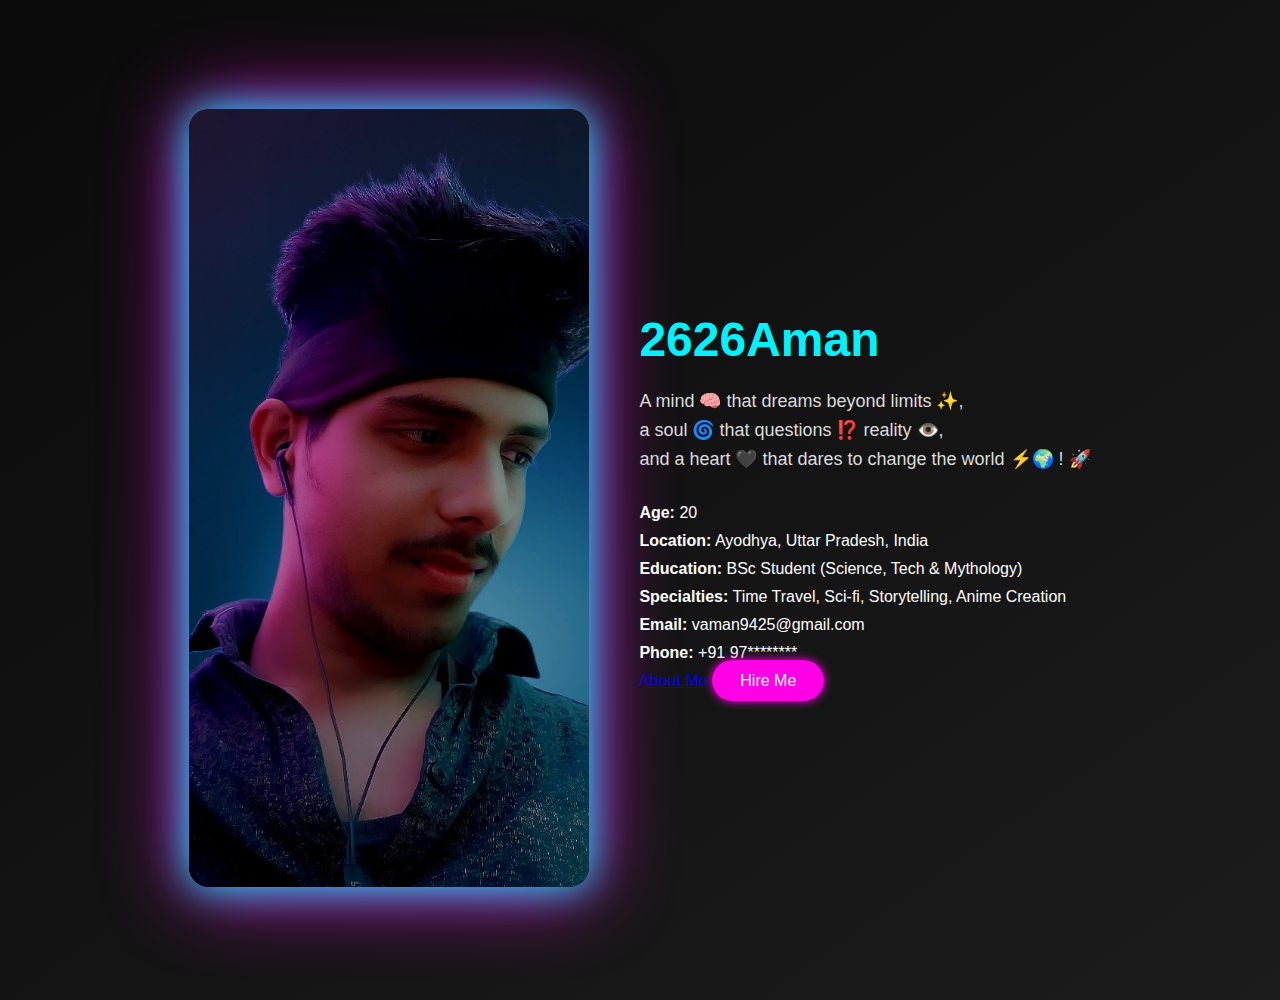
<file: index.html>
<!DOCTYPE html>
<html lang="en">
<head>
    <meta charset="UTF-8">
    <meta name="viewport" content="width=device-width, initial-scale=1.0">
    <title>About 2626Aman</title>
    <link rel="stylesheet" href="style.css">
</head>
<body>
    <section id="about" class="full-screen neon-theme">
      <div class="about-container">
        <div class="about-image">
          <img src="aman.jpg" alt="Aman">
        </div>
        <div class="about-text">
          <h1>2626Aman</h1>
          <p class="tagline">
            A mind 🧠 that dreams beyond limits ✨,<br>
            a soul 🌀 that questions ⁉️ reality 👁️,<br>
            and a heart 🖤 that dares to change the world ⚡🌍 ! 🚀
          </p>
          <ul class="info">
            <li><strong>Age:</strong> 20</li>
            <li><strong>Location:</strong> Ayodhya, Uttar Pradesh, India</li>
            <li><strong>Education:</strong> BSc Student (Science, Tech & Mythology)</li>
            <li><strong>Specialties:</strong> Time Travel, Sci-fi, Storytelling, Anime Creation</li>
            <li><strong>Email:</strong> vaman9425@gmail.com</li>
            <li><strong>Phone:</strong> +91 97********</li>
              <a href="about.html" class="btn">About Me</a>
          <a href="#contact" class="hire-btn">Hire Me</a>
        </div>
      </div>
    </section>
</body>
</html>
</file>
<file: style.css>
body {
  margin: 0;
  font-family: 'Segoe UI', Tahoma, Geneva, Verdana, sans-serif;
  background-color: #0f0f0f;
  color: #fff;
}

.full-screen {
  height: 100vh;
  display: flex;
  align-items: center;
  background: #0f0f0f;
  color: #fff;
  padding: 50px;
}

.neon-theme {
  background: linear-gradient(145deg, #0a0a0a, #1c1c1c);
}

.about-container {
  display: flex;
  flex-wrap: wrap;
  justify-content: center;
  align-items: center;
  width: 100%;
}

.about-image img {
  max-width: 400px;
  border-radius: 20px;
  box-shadow: 0 0 40px #00f2ff, 0 0 80px #ff00e6;
  margin-right: 50px;
}

.about-text {
  max-width: 600px;
  animation: slideIn 1s ease-out;
}

.about-text h1 {
  font-size: 48px;
  color: #00f2ff;
  margin-bottom: 20px;
}

.about-text .tagline {
  font-size: 18px;
  color: #dcdcdc;
  margin-bottom: 30px;
  line-height: 1.6;
}

.about-text .info {
  list-style: none;
  padding: 0;
  margin: 0 0 30px 0;
}

.about-text .info li {
  margin-bottom: 10px;
  font-size: 16px;
}

.hire-btn {
  background: #ff00e6;
  color: white;
  padding: 12px 28px;
  border-radius: 30px;
  font-size: 16px;
  text-decoration: none;
  box-shadow: 0 0 10px #ff00e6;
  transition: 0.3s;
}

.hire-btn:hover {
  background: #00f2ff;
  box-shadow: 0 0 15px #00f2ff;
}

@keyframes slideIn {
  from {
    transform: translateX(80px);
    opacity: 0;
  }
  to {
    transform: translateX(0);
    opacity: 1;
  }
}
</file>
